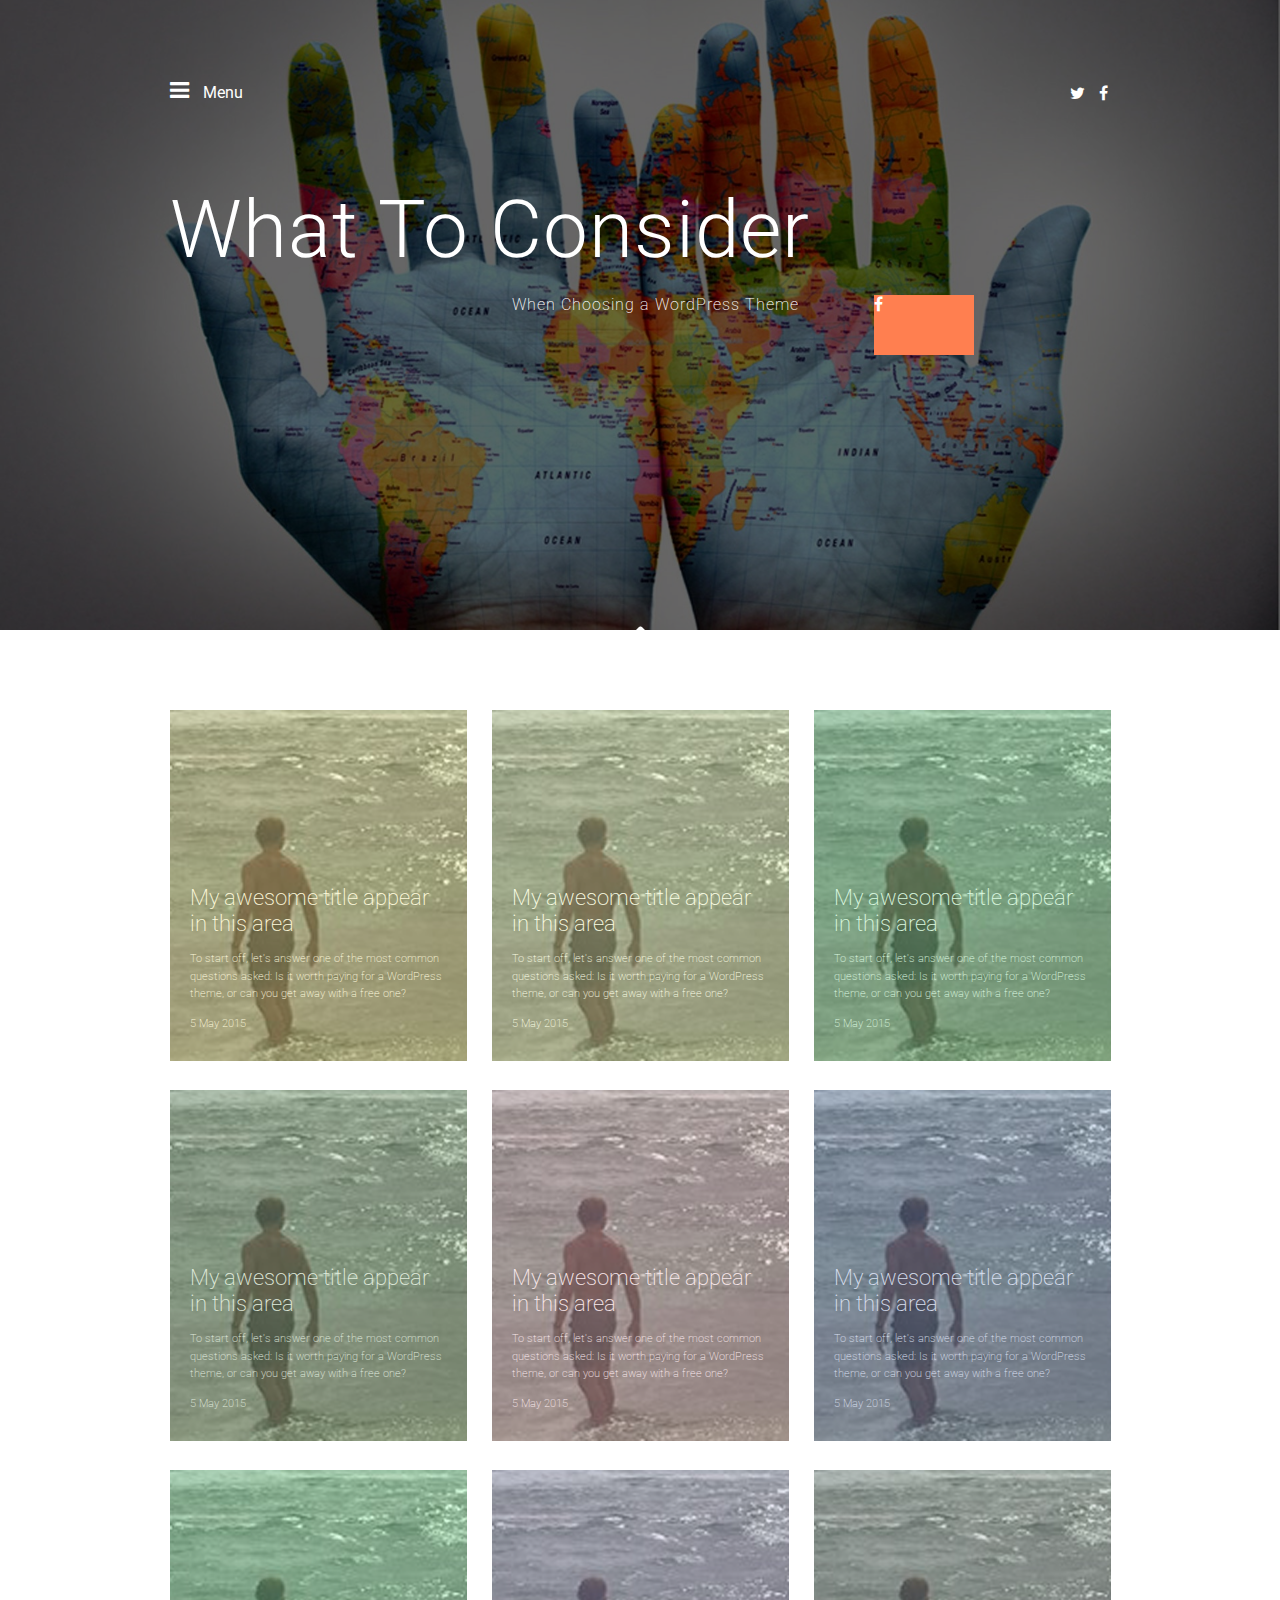
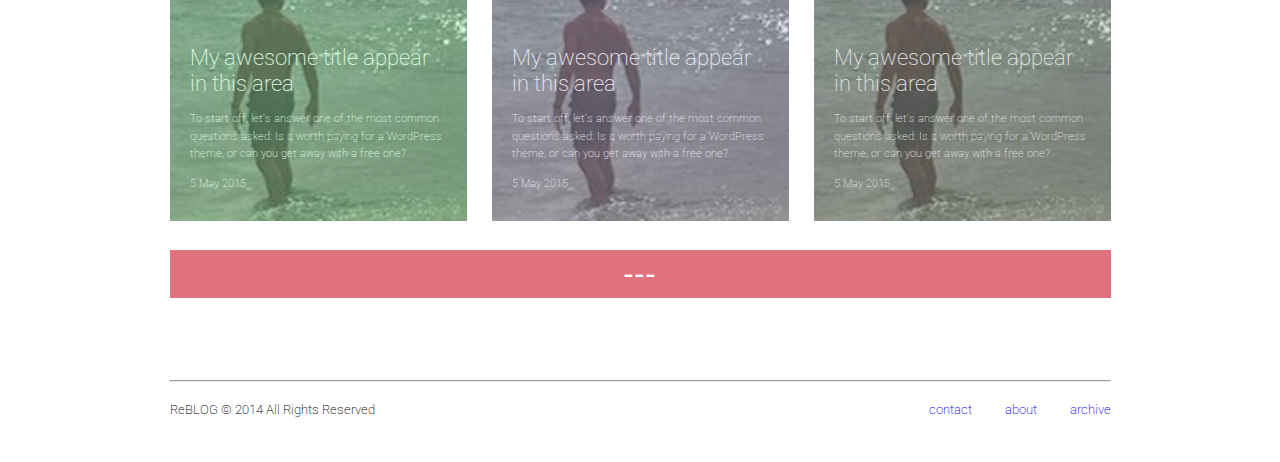
<file: index.html>
<!DOCTYPE html>
<html lang="en">
<head>
    
    <meta charset="utf-8">
    <title>Creative Thinkers</title>
    <meta http-equiv="X-UA-Compatible" content="ie=edge, chrome=1">
    <meta name="viewport" content="width=device-width, initial-scale=1.0"> <!--for responsive sites--->
    <meta name="The Creative Thinkers Group" content="Creatice, Thinkers, Creative blogging">
    <meta name="Creative Thinkers" content="The Creative Thinkers Group is the complete web application design and development company.">
    <link href='https://fonts.googleapis.com/css?family=Roboto:400,100' rel='stylesheet' type='text/css'> 
    <link rel="stylesheet" href="font-awesome-4.5.0/css/font-awesome.css">
    <link href="css/slider.css" rel="stylesheet" type="text/css">
    <link href="css/objects.css" rel="stylesheet" type="text/css">
    <link href="css/styles.css" rel="stylesheet" type="text/css">
    <script src="https://ajax.googleapis.com/ajax/libs/jquery/2.2.0/jquery.min.js"></script>
    <script src="js/scripts.js"></script>
    <script src="js/color_generator.js"></script>
</head>
    
<body>
     
    <div id="slider" class="sliderlg">

                <div class="slide red current"></div>
				<div class="slide blue"></div>
				<div class="slide yellow"></div>

    </div>
    
    <div id="wrapper">
    <div id="container">
        
    <div id="banner">
        <div id="toprow">
            
            <i class="fa fa-bars"></i>
            <span class="menuword">Menu</span>
            
                <div class="social">
                    
                        <a href="https://www.facebook.com/"><i class="fa fa-twitter"></i></a>
                        <a href="https://twitter.com/"><i class="fa fa-facebook"></i></a>
                </div>
        </div>
        
        <div class="bannerhome">
        
            <div class="banntxt">

                <h1>What To Consider</h1>
                <p>When Choosing a WordPress Theme</p>

            </div>
            
            <div class="banndown">
                <a href="https://twitter.com/"><i class="fa fa-facebook"></i></a>
            </div>    

            </div>
            
 
        <div class="caret"><span><i class="fa fa-caret-up"></i></span></div>
    
    </div> <!-- end of banner -->
        <div class="content">
            
            <div class="row">
                
                <div class="postthumb">
                    <div class="postbckgrnd">
                        <div class="posttext">
                            <h4>My awesome title appear in this area</h5>
                            <p>To start off, let's answer one of the most common questions asked: Is it worth paying for a WordPress theme, or can you get away with a free one?</p>
                            <h3 class="postdate">5 May 2015</h3>
                        </div> 
                    </div>
                </div>
                 <div class="postthumb">
                    <div class="postbckgrnd"> 
                        <div class="posttext">
                            <h4>My awesome title appear in this area</h5>
                            <p>To start off, let's answer one of the most common questions asked: Is it worth paying for a WordPress theme, or can you get away with a free one?</p>
                            <h3 class="postdate">5 May 2015</h3>
                        </div>
                     </div>
                </div>
                 <div class="postthumb">
                     <div class="postbckgrnd"> 
                        <div class="posttext">
                            <h4>My awesome title appear in this area</h5>
                            <p>To start off, let's answer one of the most common questions asked: Is it worth paying for a WordPress theme, or can you get away with a free one?</p>
                            <h3 class="postdate">5 May 2015</h3>
                        </div>
                     </div>
                </div>            
            </div>
            
            <div class="row">
                
                <div class="postthumb">
                   <div class="postbckgrnd">
                        <div class="posttext">
                            <h4>My awesome title appear in this area</h5>
                            <p>To start off, let's answer one of the most common questions asked: Is it worth paying for a WordPress theme, or can you get away with a free one?</p>
                            <h3 class="postdate">5 May 2015</h3>
                        </div>                
                    </div>
                 </div>
                 <div class="postthumb">
                   <div class="postbckgrnd">
                        <div class="posttext">
                            <h4>My awesome title appear in this area</h5>
                            <p>To start off, let's answer one of the most common questions asked: Is it worth paying for a WordPress theme, or can you get away with a free one?</p>
                            <h3 class="postdate">5 May 2015</h3>
                        </div>                
                    </div>
                 </div>
                 <div class="postthumb">
                   <div class="postbckgrnd">
                        <div class="posttext">
                            <h4>My awesome title appear in this area</h5>
                            <p>To start off, let's answer one of the most common questions asked: Is it worth paying for a WordPress theme, or can you get away with a free one?</p>
                            <h3 class="postdate">5 May 2015</h3>
                        </div>                
                    </div>
                 </div> 
                
            </div>
            
            <div class="row">
                
                <div class="postthumb">
                   <div class="postbckgrnd">
                        <div class="posttext">
                            <h4>My awesome title appear in this area</h5>
                            <p>To start off, let's answer one of the most common questions asked: Is it worth paying for a WordPress theme, or can you get away with a free one?</p>
                            <h3 class="postdate">5 May 2015</h3>
                        </div>                
                    </div>
                 </div>
                 <div class="postthumb">
                   <div class="postbckgrnd">
                        <div class="posttext">
                            <h4>My awesome title appear in this area</h5>
                            <p>To start off, let's answer one of the most common questions asked: Is it worth paying for a WordPress theme, or can you get away with a free one?</p>
                            <h3 class="postdate">5 May 2015</h3>
                        </div>                
                    </div>
                 </div>
                 <div class="postthumb">
                   <div class="postbckgrnd">
                        <div class="posttext">
                            <h4>My awesome title appear in this area</h5>
                            <p>To start off, let's answer one of the most common questions asked: Is it worth paying for a WordPress theme, or can you get away with a free one?</p>
                            <h3 class="postdate">5 May 2015</h3>
                        </div>                
                    </div>
                 </div> 
                
            </div>  

        </div> <!-- end of content -->
        
        <div class="loadmore"><span>---</span></div>
        
        <hr>
        
        <footer>
            
            <div class="footl"><p>ReBLOG &#169; 2014 All Rights Reserved</p></div>
            
            <div class="footr">
                <a href="#">contact</a>
                <a href="#">about</a>
                <a href="#">archive</a>            
            </div>
        
        
        </footer>
    
    
    
    
    
    </div> <!-- end of container -->
    </div> <!-- end of wrapper -->
    
    









    </body>
</html>
</file>
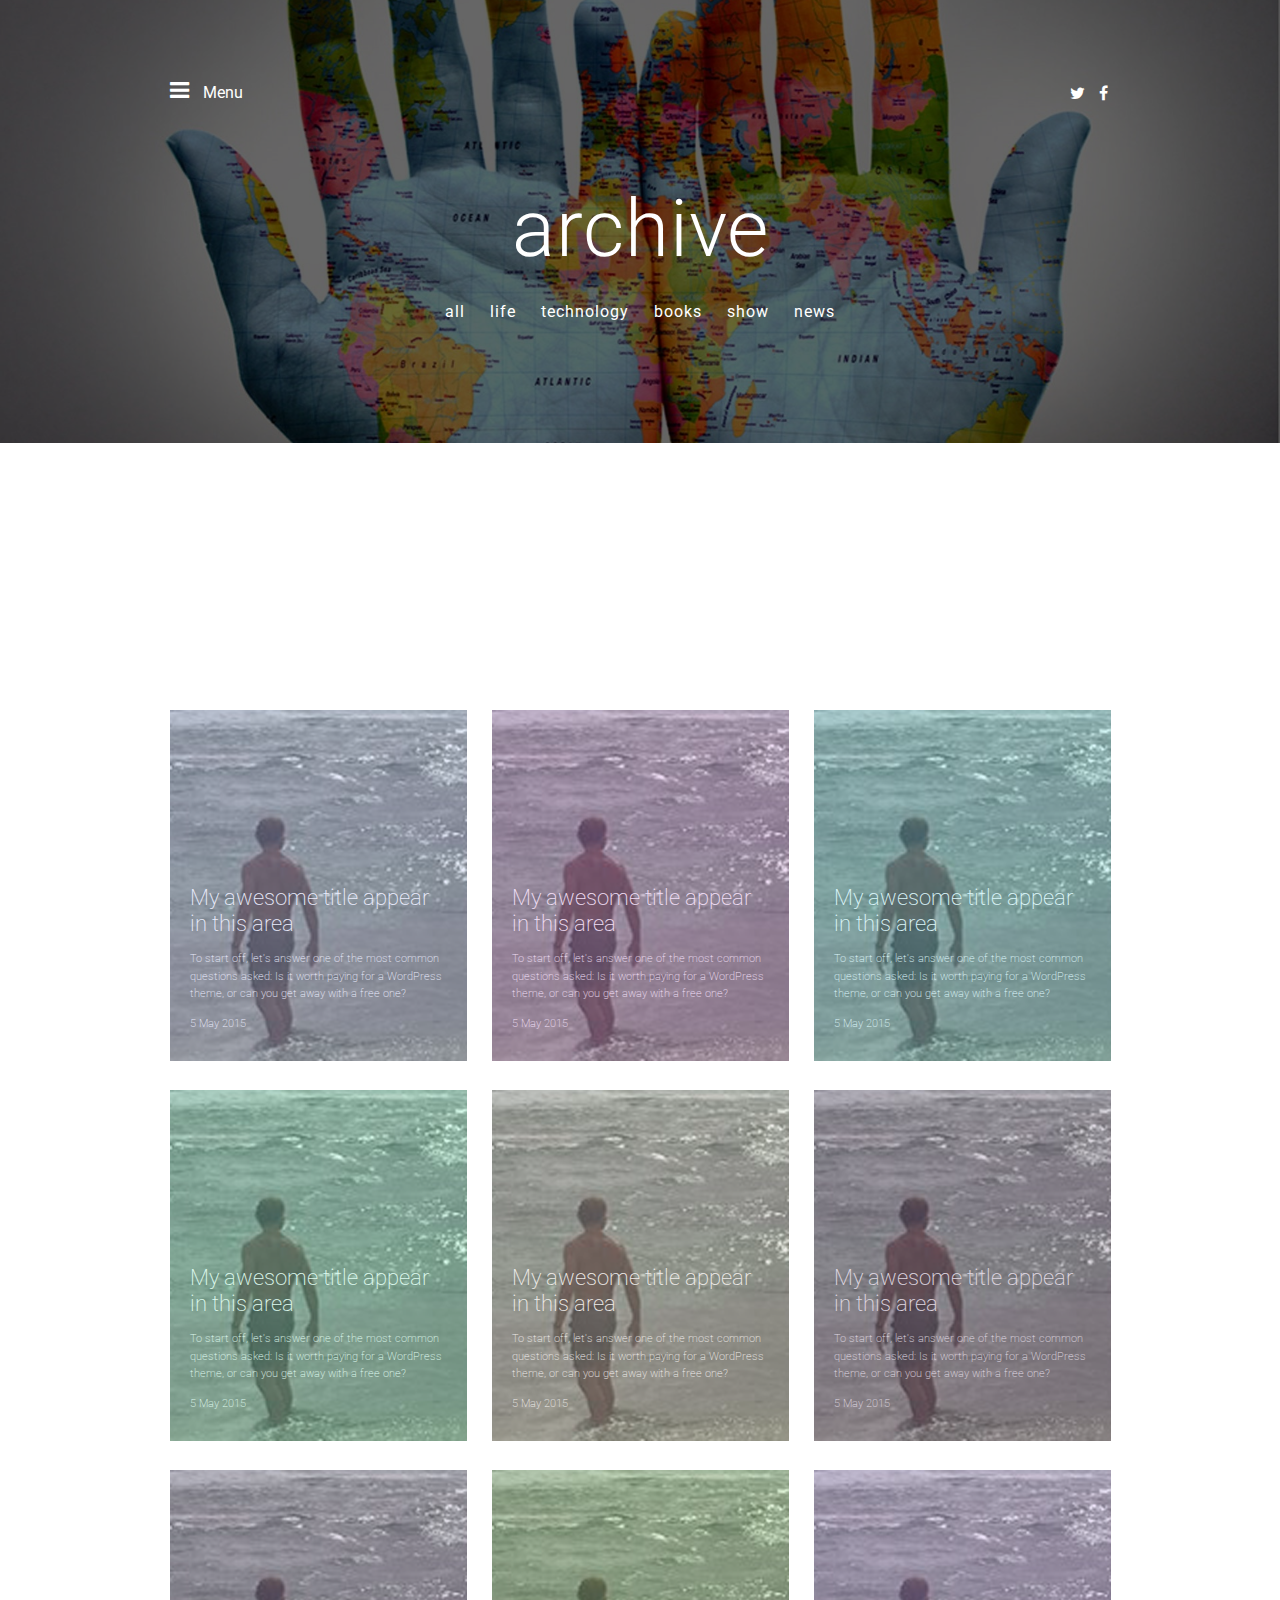
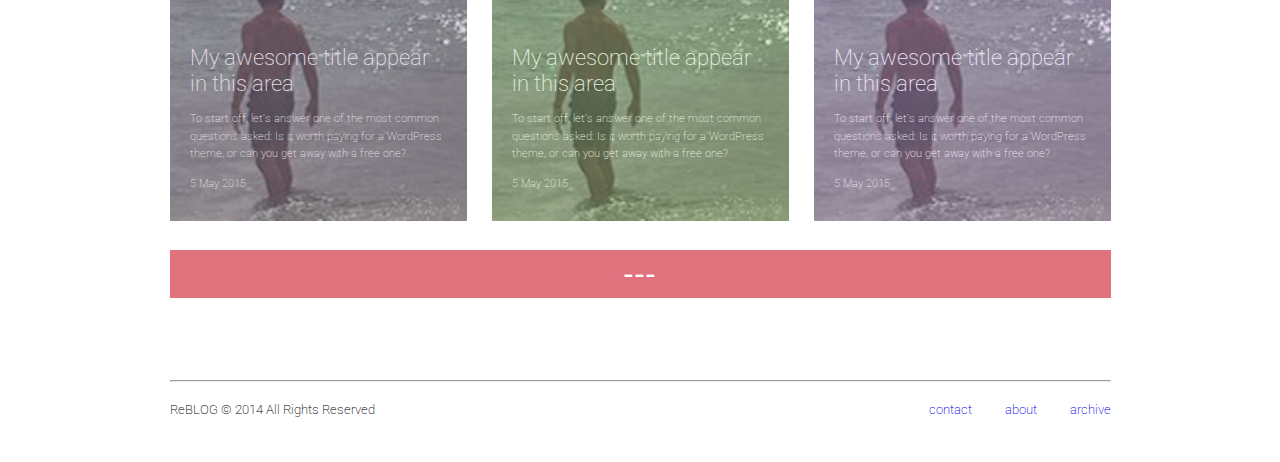
<file: archive.html>
<!DOCTYPE html>
<html lang="en">
<head>
    
    <meta charset="utf-8">
    <title>Creative Thinkers</title>
    <meta http-equiv="X-UA-Compatible" content="ie=edge, chrome=1">
    <meta name="viewport" content="width=device-width, initial-scale=1.0"> <!--for responsive sites--->
    <meta name="The Creative Thinkers Group" content="Creatice, Thinkers, Creative blogging">
    <meta name="Creative Thinkers" content="The Creative Thinkers Group is the complete web application design and development company.">
    <link href='https://fonts.googleapis.com/css?family=Roboto:400,100' rel='stylesheet' type='text/css'> 
    <link rel="stylesheet" href="font-awesome-4.5.0/css/font-awesome.css">
    <link href="css/slider.css" rel="stylesheet" type="text/css">
    <link href="css/objects.css" rel="stylesheet" type="text/css">
    <link href="css/styles.css" rel="stylesheet" type="text/css">
    <script src="https://ajax.googleapis.com/ajax/libs/jquery/2.2.0/jquery.min.js"></script>
    <script src="js/scripts.js"></script>
    <script src="js/color_generator.js"></script>
</head>
    
<body>
     
    <div id="slider" class="slidersm">

                <div class="slide red current"></div>
				<div class="slide blue"></div>
				<div class="slide yellow"></div>

    </div>
    
    <div id="wrapper">
    <div id="container">
        
    <div id="banner">
        <div id="toprow">
            
            <i class="fa fa-bars"></i>
            <span class="menuword">Menu</span>
            
                <div class="social">
                    
                        <a href="https://www.facebook.com/"><i class="fa fa-twitter"></i></a>
                        <a href="https://twitter.com/"><i class="fa fa-facebook"></i></a>
                </div>
        </div>
        
        <h1>archive</h1>
        
        <div  id="menu">
           
            <ul>
               
                <li>
                    <a href="#">all</a>
                    <span>&bull;</span>
                </li>
                <li><a href="#">life</a>
                <span>&bull;</span></li>
                <li><a href="#">technology</a>
                <span>&bull;</span></li>
                <li><a href="#">books</a>
                <span>&bull;</span></li>
                <li><a href="#">show</a>
                <span>&bull;</span></li>
                <li><a href="#">news</a>
                <span>&bull;</span></li>
               
            </ul>         
            
         </div>
        
        <div class="caret"><span><i class="fa fa-caret-up"></i></span></div>
    
    </div> <!-- end of banner -->
        <div class="content">
            
            <div class="row">
                
                <div class="postthumb">
                    <div class="postbckgrnd">
                        <div class="posttext">
                            <h4>My awesome title appear in this area</h5>
                            <p>To start off, let's answer one of the most common questions asked: Is it worth paying for a WordPress theme, or can you get away with a free one?</p>
                            <h3 class="postdate">5 May 2015</h3>
                        </div> 
                    </div>
                </div>
                 <div class="postthumb">
                    <div class="postbckgrnd"> 
                        <div class="posttext">
                            <h4>My awesome title appear in this area</h5>
                            <p>To start off, let's answer one of the most common questions asked: Is it worth paying for a WordPress theme, or can you get away with a free one?</p>
                            <h3 class="postdate">5 May 2015</h3>
                        </div>
                     </div>
                </div>
                 <div class="postthumb">
                     <div class="postbckgrnd"> 
                        <div class="posttext">
                            <h4>My awesome title appear in this area</h5>
                            <p>To start off, let's answer one of the most common questions asked: Is it worth paying for a WordPress theme, or can you get away with a free one?</p>
                            <h3 class="postdate">5 May 2015</h3>
                        </div>
                     </div>
                </div>            
            </div>
            
            <div class="row">
                
                <div class="postthumb">
                   <div class="postbckgrnd">
                        <div class="posttext">
                            <h4>My awesome title appear in this area</h5>
                            <p>To start off, let's answer one of the most common questions asked: Is it worth paying for a WordPress theme, or can you get away with a free one?</p>
                            <h3 class="postdate">5 May 2015</h3>
                        </div>                
                    </div>
                 </div>
                 <div class="postthumb">
                   <div class="postbckgrnd">
                        <div class="posttext">
                            <h4>My awesome title appear in this area</h5>
                            <p>To start off, let's answer one of the most common questions asked: Is it worth paying for a WordPress theme, or can you get away with a free one?</p>
                            <h3 class="postdate">5 May 2015</h3>
                        </div>                
                    </div>
                 </div>
                 <div class="postthumb">
                   <div class="postbckgrnd">
                        <div class="posttext">
                            <h4>My awesome title appear in this area</h5>
                            <p>To start off, let's answer one of the most common questions asked: Is it worth paying for a WordPress theme, or can you get away with a free one?</p>
                            <h3 class="postdate">5 May 2015</h3>
                        </div>                
                    </div>
                 </div> 
                
            </div>
            
            <div class="row">
                
                <div class="postthumb">
                   <div class="postbckgrnd">
                        <div class="posttext">
                            <h4>My awesome title appear in this area</h5>
                            <p>To start off, let's answer one of the most common questions asked: Is it worth paying for a WordPress theme, or can you get away with a free one?</p>
                            <h3 class="postdate">5 May 2015</h3>
                        </div>                
                    </div>
                 </div>
                 <div class="postthumb">
                   <div class="postbckgrnd">
                        <div class="posttext">
                            <h4>My awesome title appear in this area</h5>
                            <p>To start off, let's answer one of the most common questions asked: Is it worth paying for a WordPress theme, or can you get away with a free one?</p>
                            <h3 class="postdate">5 May 2015</h3>
                        </div>                
                    </div>
                 </div>
                 <div class="postthumb">
                   <div class="postbckgrnd">
                        <div class="posttext">
                            <h4>My awesome title appear in this area</h5>
                            <p>To start off, let's answer one of the most common questions asked: Is it worth paying for a WordPress theme, or can you get away with a free one?</p>
                            <h3 class="postdate">5 May 2015</h3>
                        </div>                
                    </div>
                 </div> 
                
            </div>  

        </div> <!-- end of content -->
        
        <div class="loadmore"><span>---</span></div>
        
        <hr>
        
        <footer>
            
            <div class="footl"><p>ReBLOG &#169; 2014 All Rights Reserved</p></div>
            
            <div class="footr">
                <a href="#">contact</a>
                <a href="#">about</a>
                <a href="#">archive</a>            
            </div>
        
        
        </footer>
    
    
    
    
    
    </div> <!-- end of container -->
    </div> <!-- end of wrapper -->
    
    









    </body>
</html>
</file>
<file: css/slider.css>
.sliderlg{
				height: 630px;
            }
            .slidersm{
                height: 443px;
            }
            #slider{
                width: 100%;
                margin: auto;
                background-color: black;
				overflow: hidden; /* this lets us see outside the #slider container, to understand what is happeneing. At the end, change this to hidden */
				position: relative;
            }
			
			.slide{
				height: inherit; /* same as #slider */
				width: 100%; /* same as #slider */
				position: absolute;
				left: 100%; /*by default, slides will be hiding outside the container */
                transition: all 0.4s;
			}
            .moveleft {
                height: inherit; /* same as #slider */
				width: 100%; /* same as #slider */
				position: absolute;
				left: -100%; /*by default, slides will be hiding outside the container */
                transition: all 0.4s;
            }
			
			.current{ /* the current slide is front and center */
				left: 0;
			}
			
			.red{
          		background: url(../img/slider1.jpg);
                background-repeat: no-repeat;
                background-size: cover;
                background-position: center;
                opacity: 0.4;
			}
			
			.blue{
				background: url(../img/slider2.jpg);
                background-repeat: no-repeat;
                background-size: cover;
                background-position: center;
                opacity: 0.4;
			}
			
			.yellow{
				background: url(../img/slider3.jpg);
                background-repeat: no-repeat;
                background-size: cover;
                background-position: center;
                opacity: 0.4;
			}
</file>
<file: css/objects.css>
.fa-bars {
    font-size: 1.4em;
}
.social {
    float: right;
    margin-right: 3px;
    padding-top: 4px;
}

.fa-facebook {
    color: white;
}

.fa-facebook:hover {
    color: #4c66a4;
}

.fa-twitter {
    color: white;
    padding-right: 10px;
}  

.fa-twitter:hover {
    color: #4099FF;
}

.caret {
    text-align: center;
    bottom: 0; 
}
.fa-caret-up {
    display: inline-block;
    font-size: 3.6em;
    margin-top: 250px;
}

.banndown{
    display: inline-block;
    width: 100px;
    background: coral;
    height: 60px;
    margin: 0;
}
/*.postdate {

}*/
</file>
<file: css/styles.css>
html, body, ul, ol, li, form, fieldset, legend, span
{
	margin: 0;
	padding: 0;
    border-sizing: border-box;
}

body {
    width: 100%;
}

#wrapper {
    width: 100%;
    position: absolute;
    top: 0;    
    z-index: 1;
}

#banner {
    height: 630px;
    background-color: none;
    margin: auto;
    position: relative;
}

#container {
    margin: auto;
    width: 941px;
    max-width: 941px;
    min-width: 400px;
    font-family: 'Roboto', sans-serif;
    color: white;
    position: relative;
}
#toprow {
    color: white;
    padding-top: 80px;
}
.menuword {
    padding-left: 10px;
}
h1 {
    text-align: center;
    font-weight: 300;
    font-size: 5em;
    margin-top: 80px;
    margin-bottom: 26px;
    letter-spacing: 1px;
}

.bannerhome {
    display: inline-block;
    width: 100%;
}

.banntxt {
    display: inline-block;
    width: 700px;
}

.banntxt h1 {
    text-align: left;
    font-weight: 300;
    font-size: 5em;
    margin-top: 80px;
    margin-bottom: 18px;
    letter-spacing: 1px;
}

.banntxt p {
    margin-bottom: 26px;
    margin-left: 342px;
    text-align: left;
    font-weight: 200;
    font-size: 1em;
    letter-spacing: 1px;
}

/*lists */
#menu {
    margin: auto; 
    text-align: center;
    letter-spacing: 1px;
}

#menu ul {
    list-style-type: none;
}

#menu li {
    display: inline-block;
    position: relative;
    padding-left: 10px;
    padding-right: 10px;
}


#menu li a {
    color: white;
    text-decoration: none;
}

#menu li a:hover {
    color: red;
}

#menu li span {
    font-size: 1.4em;
    display: none;
    position: absolute;
    top: -24px;
    left: 50%;
}

#menu li:hover span {
    display: inline;
    color: red;
}

.content {
    background-color: white;
    width: 100%;
    margin-top: 80px;
    position: relative;
}

.row {
    border-sizing: none;
    position: relative;
    width: 100%;
    text-align: center;
}

.postthumb {
    position: relative;
    display: inline-block;
    width: 297px;
    height: 351px;
    padding-top: 0px;
    margin-right: 21px;
    margin-bottom: 25px;
} /* js adding property background colour*/

.postthumb:last-child  {
    margin-right: 0;
}

.postbckgrnd{
    background-image: url(../img/insp.png);
    width: 100%;
    height: 100%;
    background-repeat: no-repeat;
    background-size: cover;
    opacity: 0.6;
}
.posttext {
    position: absolute;
    text-align: left;
    bottom: 0px;
    padding: 20px;
    z-index: 100;
 }
.postthumb h4, p {
    margin: 0;
    z-index: 100;
}

.postthumb h4 {
    font-weight: 200;
    font-size: 1.4em;
    z-index: 100;
}

.postthumb p {
    font-weight: 200;
    font-size: .7em;
    line-height: 1.6em;
    margin-top:1.2em;
    z-index: 100;
}

.postdate {
    font-weight: 200;
    font-size: .7em;
    margin-top:1.2em;
    z-index: 100;
}

.loadmore {
    background-color: #E0727D;
    text-align: center;
    height: 48px;
    line-height: 48px;
    font-size: 2em;
    letter-spacing: 2px;
    margin-bottom: 82px;
}

.loadmore p {
    margin:0;
}

footer {
    width: 941px;
    color: black;
    margin-top: 20px;
    margin-bottom: 80px;
    font-size: .8em;
    font-weight: 200;
}

footer p {
    margin:0;
}

footer a {
    padding-left: 30px;
    text-decoration: none;
    text-decoration-color: black;
}

.footl {
    float: left;
}

.footr {
    float: right;
}
</file>
